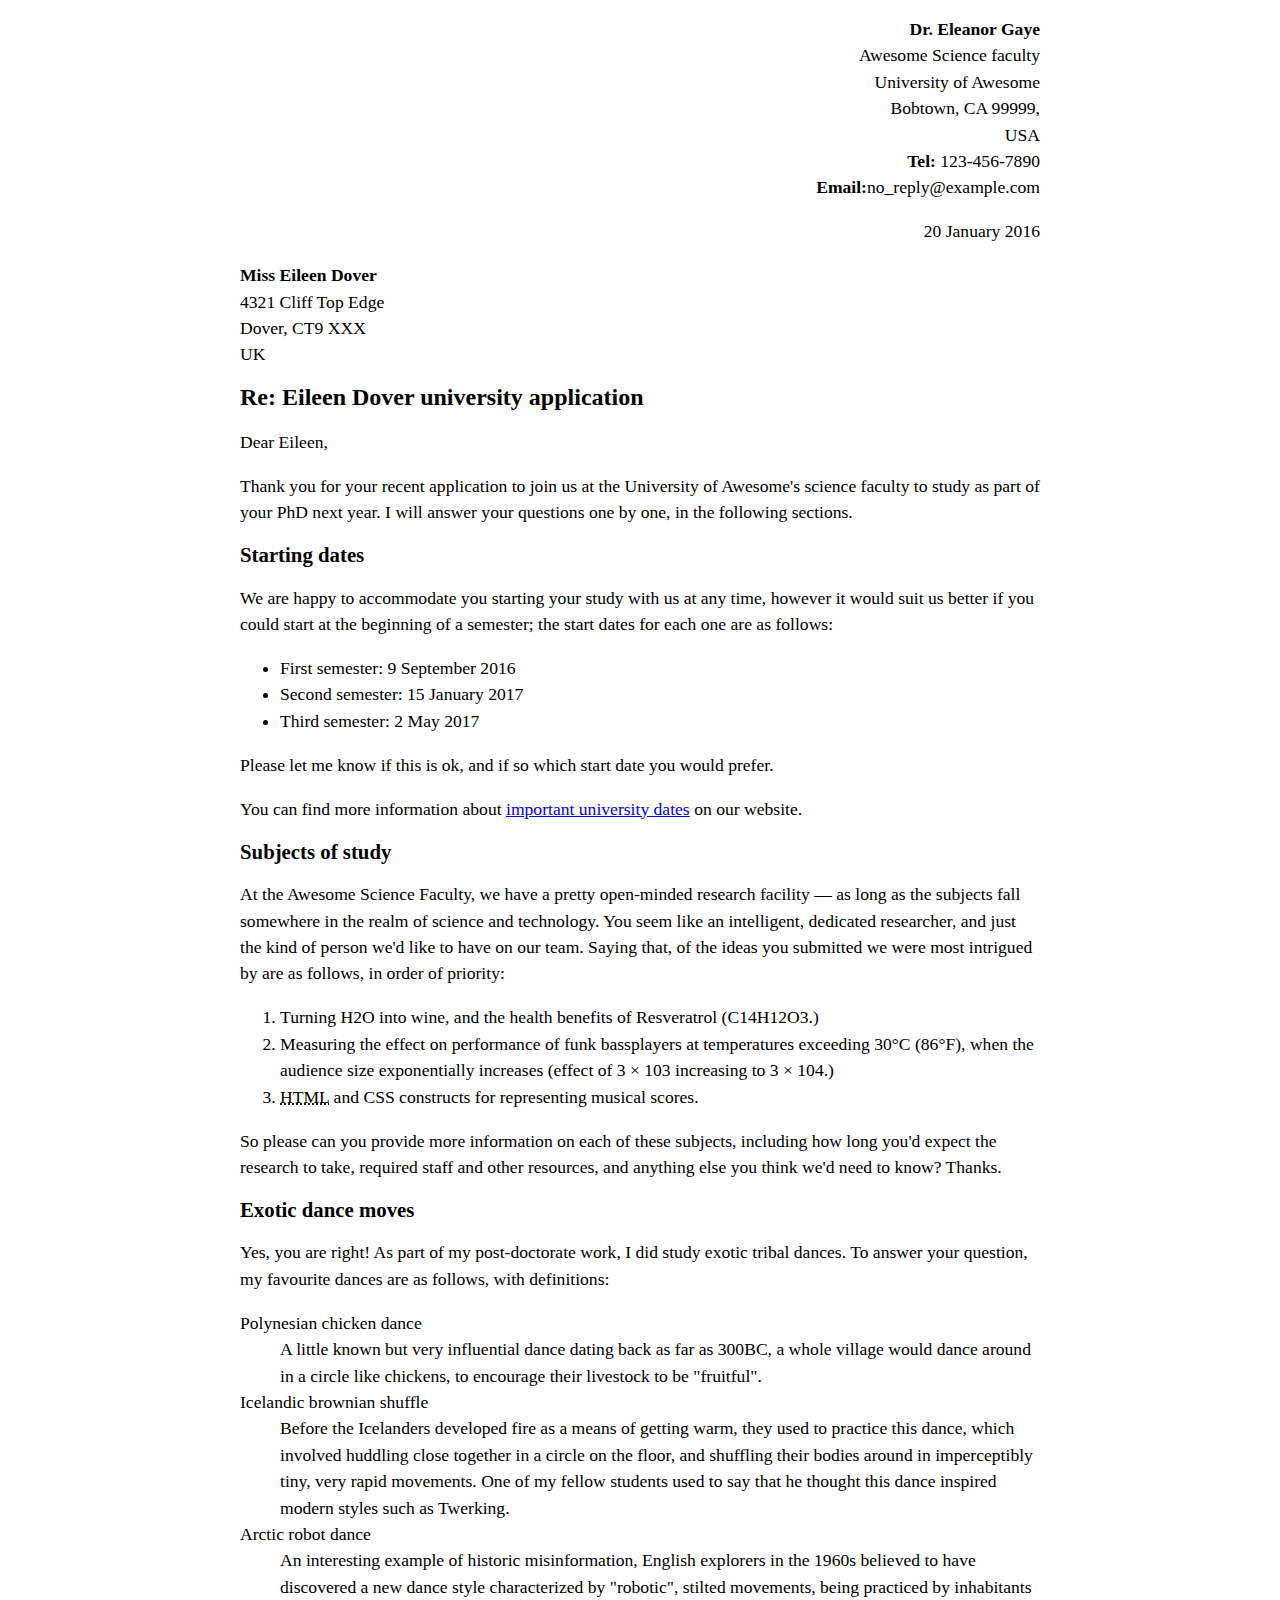
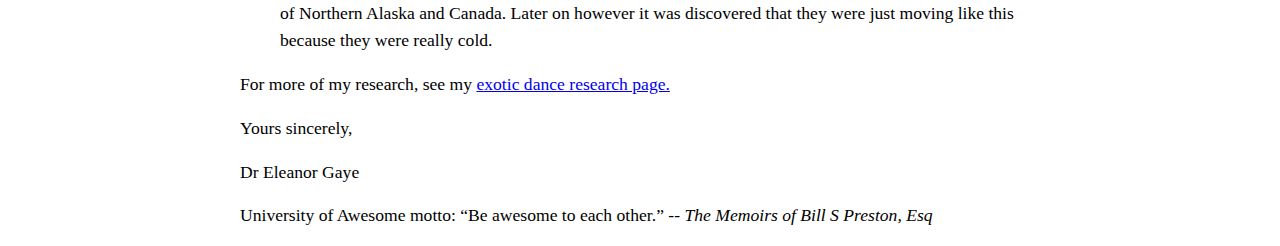
<file: letter-markup/index.html>
<!DOCTYPE HTML>
<HTML LANG="EN">
    <head>
        <meta charset="utf-8">
        <meta name="viewport" content="wide=device-width, initial-scale=1.0">
        <meta name="author" content="Daniel Tse">
        <title> Asesome science application correspondance</title>

        
<style>
    html {
        font-size: 16px;
        }
    body {
        max-width: 800px;
        margin: 0 auto;
        }
    .sender-column {
        text-align: right;
        }
    h1 {
        font-size: 1.5rem;
        }
    h2 {
        font-size: 1.3rem;
        }
    p, ul, ol, dl, address {
        font-size: 1.1rem;
        }
    p, li, dd, dt, address {
        line-height: 1.5;
        }
    address {
        font-style: normal;
        margin: 1rem 0;
        }
        </style>
        </head>
        <body>
<address class="sender-column">
    <strong>Dr. Eleanor Gaye</strong><br>
    Awesome Science faculty<br>
    University of Awesome<br>
    Bobtown, CA 99999,<br>
    USA<br>
    <strong>Tel:</strong> 123-456-7890<br>
    <strong>Email:</strong>no_reply@example.com<br>
    <p><time datetime="2016-01-20">20 January 2016</time></p></address>

<address>
    <strong>Miss Eileen Dover</strong><br>
    4321 Cliff Top Edge<br>
    Dover, CT9 XXX<br>
    UK<br>
    </address>


<h1><Strong>Re: Eileen Dover university application</Strong></h1>

            <p>Dear Eileen,</p>

            <p>Thank you for your recent application to join us at the University of Awesome's science faculty to study as part of your PhD next year. I will answer your questions one by one, in the following sections.</p>

<h2>Starting dates</h2>

            <p>We are happy to accommodate you starting your study with us at any time, however it would suit us better if you could start at the beginning of a semester; the start dates for each one are as follows:</p>

<ul>
    <li>First semester: 9 September 2016</li>
    <li>Second semester: 15 January 2017</li>
    <li>Third semester: 2 May 2017</li>
    
    </ul>
            

            <p>Please let me know if this is ok, and if so which start date you would prefer.</p>

            <p>You can find more information about <a href="http://example.com">important university dates</a> on our website.</p>


<h2>Subjects of study</h2>

            <p>At the Awesome Science Faculty, we have a pretty open-minded research facility — as long as the subjects fall somewhere in the realm of science and technology. You seem like an intelligent, dedicated researcher, and just the kind of person we'd like to have on our team. Saying that, of the ideas you submitted we were most intrigued by are as follows, in order of priority:</p>

<ol>
    <li>Turning H2O into wine, and the health benefits of Resveratrol (C14H12O3.)</li> 
    <li>Measuring the effect on performance of funk bassplayers at temperatures exceeding 30°C (86°F), when the audience size exponentially increases (effect of 3 × 103 increasing to 3 × 104.)</li> 
    <li><abbr title="HyperText Markup Language">HTML</abbr> and CSS constructs for representing musical scores.</li> 
            
    </ol>

            <p>So please can you provide more information on each of these subjects, including how long you'd expect the research to take, required staff and other resources, and anything else you think we'd need to know? Thanks.
</p>
<h2>Exotic dance moves</h2>
            <p>Yes, you are right! As part of my post-doctorate work, I did study exotic tribal dances. To answer your question, my favourite dances are as follows, with definitions:
</p>
 <dl> 
        <dt>Polynesian chicken dance</dt>
            <dd>A little known but very influential dance dating back as far as 300BC, a whole village would dance around in a circle like chickens, to encourage their livestock to be "fruitful".</dd>
        <dt>Icelandic brownian shuffle</dt>
            <dd>Before the Icelanders developed fire as a means of getting warm, they used to practice this dance, which involved huddling close together in a circle on the floor, and shuffling their bodies around in imperceptibly tiny, very rapid movements. One of my fellow students used to say that he thought this dance inspired modern styles such as Twerking.</dd>
        <dt>Arctic robot dance</dt>
            <dd>An interesting example of historic misinformation, English explorers in the 1960s believed to have discovered a new dance style characterized by "robotic", stilted movements, being practiced by inhabitants of Northern Alaska and Canada. Later on however it was discovered that they were just moving like this because they were really cold.</dd>
</dl>      

            <p>For more of my research, see my <a href="http://example.com">exotic dance research page.</a></p>

            <p>Yours sincerely,</p>
            <p>Dr Eleanor Gaye</p>

            <p>University of Awesome motto: <q>Be awesome to each other.</q> -- <cite>The Memoirs of Bill S Preston, Esq</cite></p>
    </body>
</HTML>
</file>
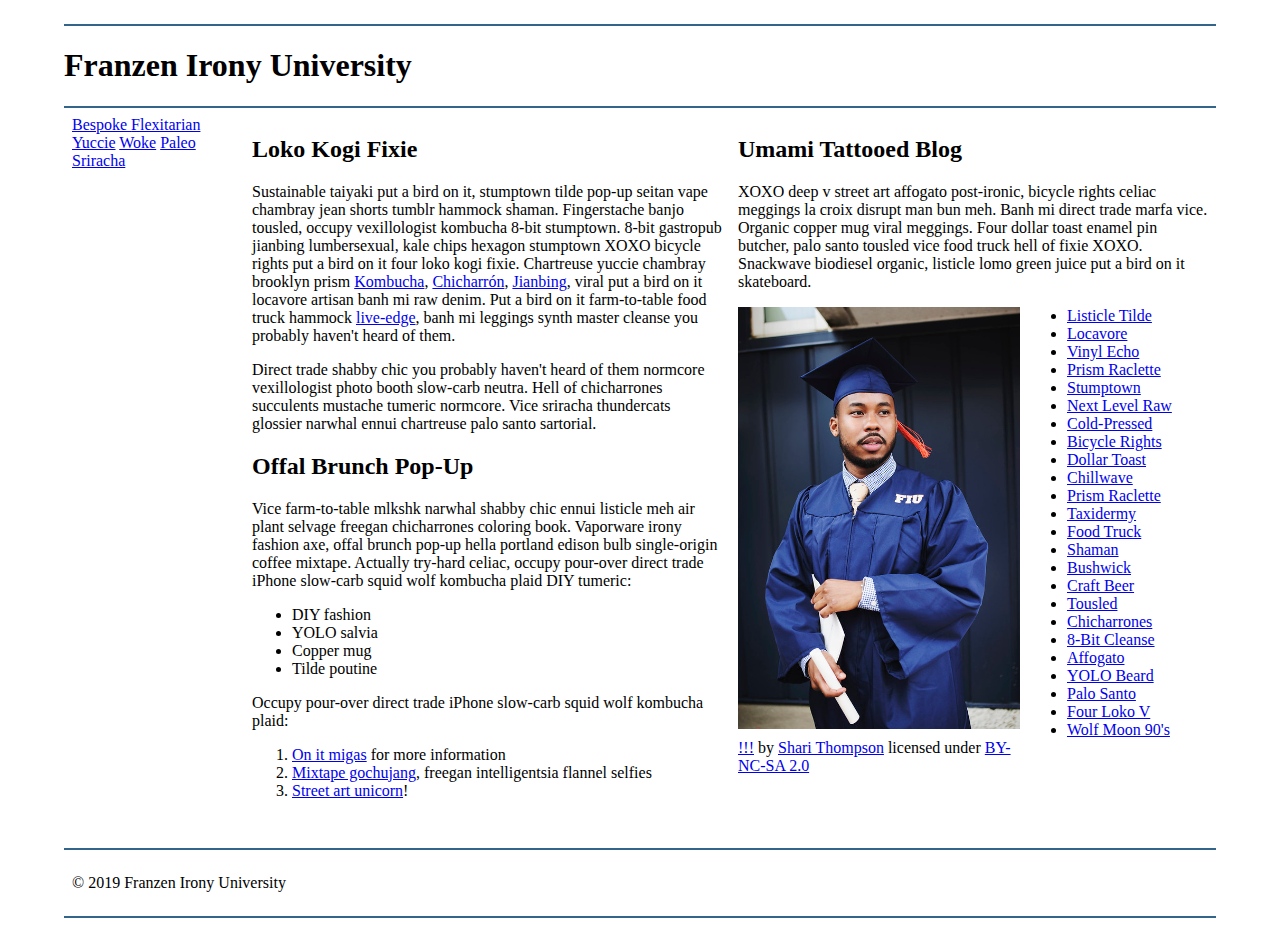
<file: school-site/index.html>
<!DOCTYPE html>
<html lang="en">
    <head>
        <meta charset="utf-8">
        <meta name="viewport" content="width=device-width, initial-scale=1.0">
        <meta name="author" content="Daniel Tse">
        <title>Franzen Irony University</title>
        
        <!-- Add the link element to tell the browser what file to use for style information. -->
        <link rel="stylesheet" type="text/css" href="css/style.css">
    </head>
    <body>
        <header>
            <h1>Franzen Irony University</h1>
        </header>
        <nav>
            <a href="#">Bespoke </a>
            <a href="#">Flexitarian</a>
            <a href="#">Yuccie</a>
            <a href="#">Woke</a>
            <a href="#">Paleo</a>
            <a href="#">Sriracha</a>
        </nav>
        <main>
            <section>
                <h2>Loko Kogi Fixie</h2>
                <p>Sustainable taiyaki put a bird on it, stumptown tilde pop-up seitan vape chambray jean shorts tumblr hammock shaman. Fingerstache banjo tousled, occupy vexillologist kombucha 8-bit stumptown. 8-bit gastropub jianbing lumbersexual, kale chips hexagon stumptown XOXO bicycle rights put a bird on it four loko kogi fixie. Chartreuse yuccie chambray brooklyn prism 
                    <a href="https://en.wikipedia.org/wiki/Kombucha">Kombucha</a>,
                    <a href="https://en.wikipedia.org/wiki/Chicharr%C3%B3n">Chicharrón</a>,
                    <a href="https://en.wikipedia.org/wiki/Jianbing">Jianbing</a>, viral put a bird on it locavore artisan banh mi raw denim. Put a bird on it farm-to-table food truck hammock <a href="https://en.wikipedia.org/wiki/Live_edge">live-edge</a>, banh mi leggings synth master cleanse you probably haven't heard of them.</p>
                <p>Direct trade shabby chic you probably haven't heard of them normcore vexillologist photo booth slow-carb neutra. Hell of chicharrones succulents mustache tumeric normcore. Vice sriracha thundercats glossier narwhal ennui chartreuse palo santo sartorial. </p>
                <h2>Offal Brunch Pop-Up</h2>
                <p>Vice farm-to-table mlkshk narwhal shabby chic ennui listicle meh air plant selvage freegan chicharrones coloring book. Vaporware irony fashion axe, offal brunch pop-up hella portland edison bulb single-origin coffee mixtape. Actually try-hard celiac, occupy pour-over direct trade iPhone slow-carb squid wolf kombucha plaid DIY tumeric:</p>
                <ul>
                    <li>DIY fashion</li>
                    <li>YOLO salvia</li>
                    <li>Copper mug</li>
                    <li>Tilde poutine</li>
                </ul>
                <p>Occupy pour-over direct trade iPhone slow-carb squid wolf kombucha plaid:</p>
                <ol>
                    <li><a href="#">On it migas</a> for more information</li>
                    <li><a href="#">Mixtape gochujang</a>, freegan intelligentsia flannel selfies</li>
                    <li><a href="#">Street art unicorn</a>!</li>
                </ol>
            </section>
            <section>
                <h2>Umami Tattooed Blog</h2>
                <p>XOXO deep v street art affogato post-ironic, bicycle rights celiac meggings la croix disrupt man bun meh. Banh mi direct trade marfa vice. Organic copper mug viral meggings. Four dollar toast enamel pin butcher, palo santo tousled vice food truck hell of fixie XOXO. Snackwave biodiesel organic, listicle lomo green juice put a bird on it skateboard.</p>
                <figure>
                    <img src="images/grad.jpg" alt="statue at Bellevue Community College">
                    <figcaption>
                        <a href="https://live.staticflickr.com/4353/35532378753_9a112d3ef6_c.jpg">!!!</a> by <a href="https://www.flickr.com/photos/shari-thompson/">Shari Thompson</a> licensed under <a href="https://creativecommons.org/licenses/by-nc-sa/2.0/legalcode">BY-NC-SA 2.0</a>
                    </figcaption>
                </figure>
                <ul class="long-list">
                    <li><a href="#">Listicle Tilde </a></li>
                    <li><a href="#">Locavore</a></li>
                    <li><a href="#">Vinyl Echo</a></li>
                    <li><a href="#">Prism Raclette</a></li>
                    <li><a href="#">Stumptown</a></li>
                    <li><a href="#">Next Level Raw</a></li>
                    <li><a href="#">Cold-Pressed</a></li>
                    <li><a href="#">Bicycle Rights</a></li>
                    <li><a href="#">Dollar Toast</a></li>
                    <li><a href="#">Chillwave</a></li>
                    <li><a href="#">Prism Raclette</a></li>
                    <li><a href="#">Taxidermy</a></li>
                    <li><a href="#">Food Truck</a></li>
                    <li><a href="#">Shaman</a></li>
                    <li><a href="#">Bushwick</a></li>
                    <li><a href="#">Craft Beer</a></li>
                    <li><a href="#">Tousled</a></li>
                    <li><a href="#">Chicharrones</a></li>
                    <li><a href="#">8-Bit Cleanse</a></li>
                    <li><a href="#">Affogato</a></li>
                    <li><a href="#">YOLO Beard</a></li>
                    <li><a href="#">Palo Santo</a></li>
                    <li><a href="#">Four Loko V</a></li>
                    <li><a href="#">Wolf Moon 90's</a></li>
                </ul>
            </section>
        </main>
        <footer>
            <p>&copy; 2019 Franzen Irony University</p>
        </footer>
    </body>
</html>
</file>
<file: school-site/css/style.css>
/* General setup */

* {
    box-sizing: border-box;
}

html {
    font-size:16px;
}

body {
    margin: 1.5rem auto;
    width:90%;
    min-width:56.25rem;
}

/* Layout */

main {
    overflow:auto;
    min-width:45rem;
    
}

section {
    float: left;
    min-width: 22.5rem;
    width:50%;
}

figure {
    width:60%;
    margin:0 10% 0 0;
    float:left;
}

figure img {
    width:100%;
    max-width:25rem;
}

figcaption {
    margin:.375rem 0;
}

.long-list {
    margin-top:0;
}

nav {
    float: left;
    width:11.25rem;
}

footer {
    clear: both;
    margin-top:1.5rem;
}

section, aside, nav, footer {
  padding: .5rem;
}

/* header and footer */

header, footer {
  border-top: .125rem solid #33658A;
  border-bottom: .125rem solid #33658A;
}

/* ------ START WRITING YOUR CODE BELOW THIS LINE ------ */

/* NO changes should be made to any of the code above. */

/* NOTE: While you will be using some of the same CSS properties, the VALUES 
   may need to be different in order to style the page correctly. */



/* Imported Typfaces */





/* Typography Styles */






/* Link Styling */






/* List Styling */






/* Navigation Menu */






/* Footer Styles */
</file>
